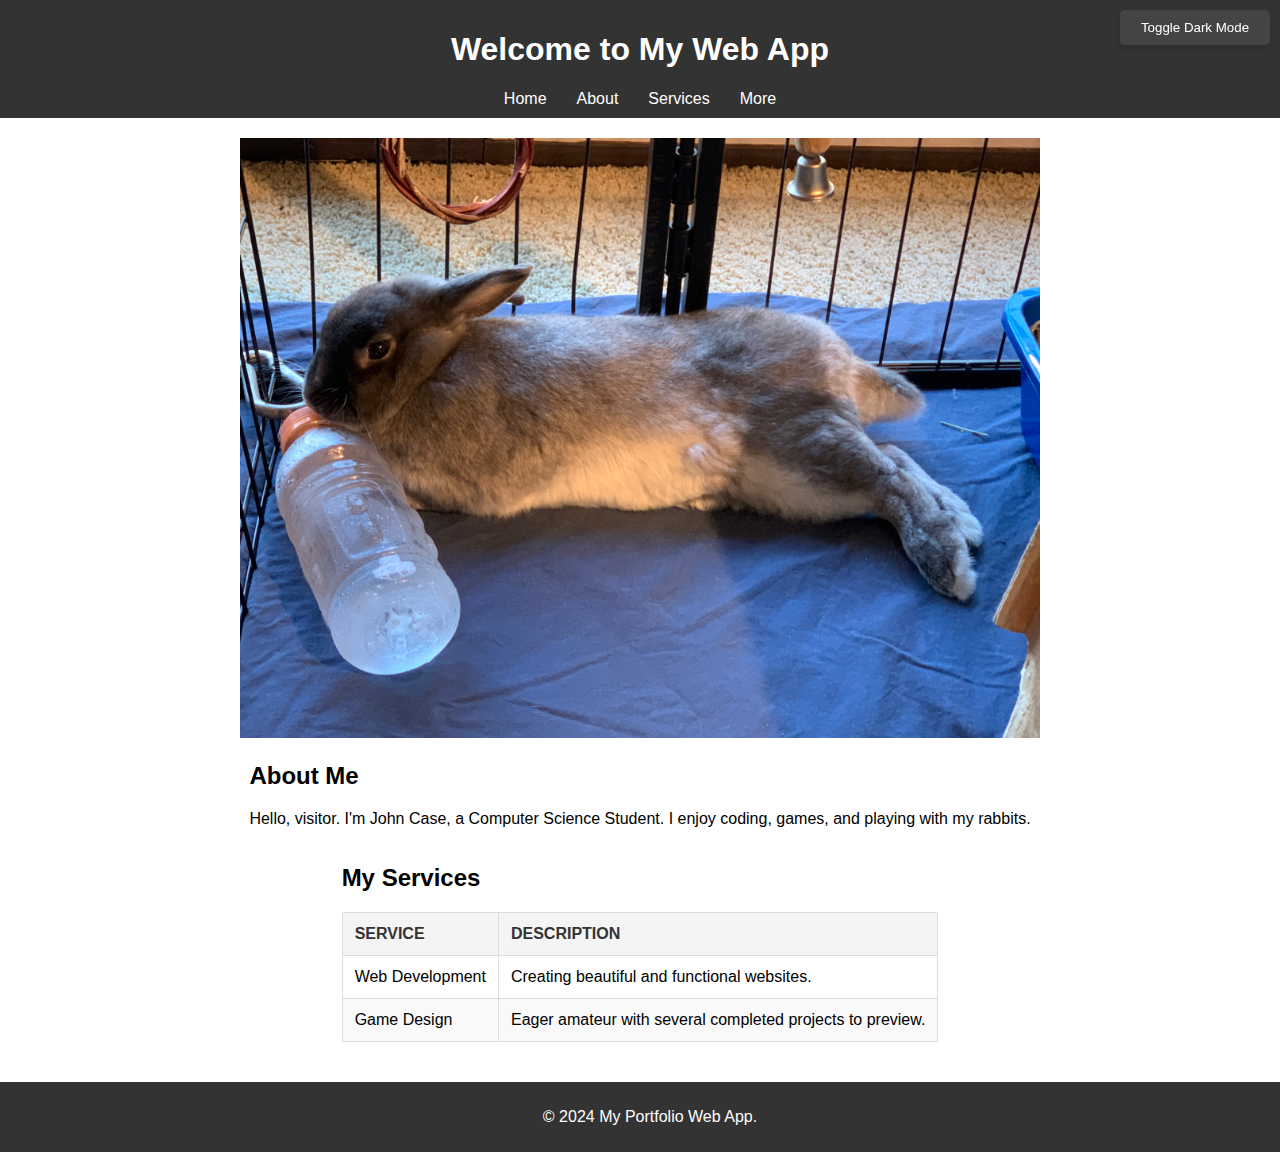
<file: index.html>
<!DOCTYPE html>
<html lang="en">
<head>
    <meta charset="UTF-8">
    <meta name="viewport" content="width=device-width, initial-scale=1.0">
    <title>Homepage</title>
    <link rel="icon" href="favicon.ico" type="image/x-icon">
    <link rel="stylesheet" href="styles.css">
</head>
<body>
    <header>
        <h1>Welcome to My Web App</h1>
        <nav>
            <ul>
                <li><a href="#home">Home</a></li>
                <li><a href="#about">About</a></li>
                <li><a href="#services">Services</a></li>
                <li><a href="more.html">More</a></li>
            </ul>
        </nav>
    </header>

    <div class="container">
        <section id="home">
            <div class="carousel">
                <img src="IMG.jpg" alt="Carousel Image">
            </div>
        </section>

        <section id="about">
            <h2>About Me</h2>
            <p>Hello, visitor. I'm John Case, a Computer Science Student. I enjoy coding, games, and playing with my rabbits.</p>
        </section>

        <section id="services">
            <h2>My Services</h2>
            <div class="table-container">
                <table>
                    <thead>
                        <tr>
                            <th>Service</th>
                            <th>Description</th>
                        </tr>
                    </thead>
                    <tbody>
                        <tr>
                            <td>Web Development</td>
                            <td>Creating beautiful and functional websites.</td>
                        </tr>
                        <tr>
                            <td>Game Design</td>
                            <td>Eager amateur with several completed projects to preview.</td>
                        </tr>
                    </tbody>
                </table>
            </div>
        </section>

        <button class="dark-mode-toggle" onclick="toggleDarkMode()">Toggle Dark Mode</button>
    </div>

    <footer>
        <p>&copy; 2024 My Portfolio Web App.</p>
    </footer>

    <script>
        function toggleDarkMode() {
            document.body.classList.toggle('dark-mode');
            if (document.body.classList.contains('dark-mode')) {
                localStorage.setItem('darkMode', 'true');
            } else {
                localStorage.setItem('darkMode', 'false');
            }
        }

        document.addEventListener('DOMContentLoaded', () => {
            if (localStorage.getItem('darkMode') === 'true') {
                document.body.classList.add('dark-mode');
            }
        });
    </script>
</body>
</html>
</file>
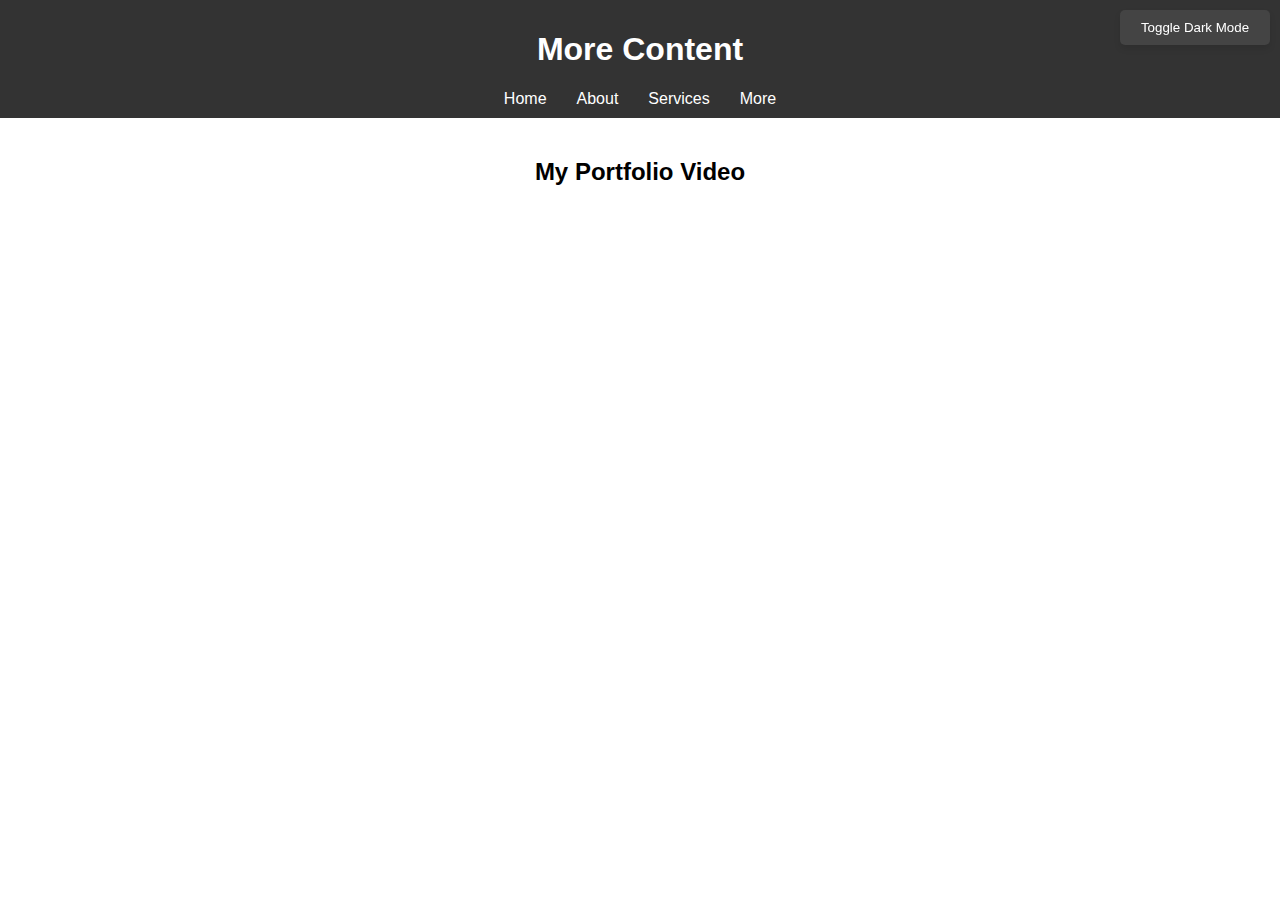
<file: more.html>
<!DOCTYPE html>
<html lang="en">
<head>
    <link rel="stylesheet" href="styles.css">
    <meta charset="UTF-8">
    <meta name="viewport" content="width=device-width, initial-scale=1.0">
    <title>More</title>
    <link rel="icon" href="favicon.ico" type="image/x-icon">
</head>
<body>
    <header>
        <h1>More Content</h1>
        <nav>
            <ul>
                <li><a href="index.html#home">Home</a></li>
                <li><a href="index.html#about">About</a></li>
                <li><a href="index.html#services">Services</a></li>
                <li><a href="more.html">More</a></li>
            </ul>
        </nav>
    </header>

    <div class="container">
        <h2>My Portfolio Video</h2>
        <div class="video-wrapper">
            <iframe 
                src="https://www.youtube.com/embed/oUyGWbJ2MQE" 
                title="My Portfolio Video" 
                allow="accelerometer; autoplay; clipboard-write; encrypted-media; gyroscope; picture-in-picture" 
                allowfullscreen>
            </iframe>
        </div>
    </div>

    <button class="dark-mode-toggle" onclick="toggleDarkMode()">Toggle Dark Mode</button>

    <script>
        function toggleDarkMode() {
            document.body.classList.toggle('dark-mode');
            if (document.body.classList.contains('dark-mode')) {
                localStorage.setItem('darkMode', 'true');
            } else {
                localStorage.setItem('darkMode', 'false');
            }
        }

        document.addEventListener('DOMContentLoaded', () => {
            if (localStorage.getItem('darkMode') === 'true') {
                document.body.classList.add('dark-mode');
            }
        });
    </script>
</body>
</html>
</file>
<file: styles.css>
body {
    font-family: Arial, sans-serif;
    margin: 0;
    padding: 0;
}


body.dark-mode {
    background-color: #121212;
    color: white;
}

header {
    background-color: #333;
    color: white;
    padding: 10px 20px;
    text-align: center;
}

nav ul {
    list-style-type: none;
    margin: 0;
    padding: 0;
    display: flex;
    justify-content: center;
}

nav ul li {
    margin: 0 15px;
}

nav ul li a {
    color: white;
    text-decoration: none;
}

.container {
    padding: 20px;
    display: flex;
    flex-direction: column;
    align-items: center;
}

footer {
    background-color: #333;
    color: white;
    text-align: center;
    padding: 10px;
    position: relative;
    bottom: 0;
    width: 100%;
}

.dark-mode-toggle {
    position: fixed;
    top: 10px;
    right: 10px;
    padding: 10px;
    background-color: #444;
    color: white;
    border: none;
    cursor: pointer;
    text-align: center;
    width: 150px;
    border-radius: 5px;
    box-shadow: 0 4px 6px rgba(0, 0, 0, 0.1);
}

.carousel img {
    width: 100%;
    max-height: 600px;
    object-fit: cover;
}

table {
    width: 100%;
    border-collapse: collapse;
    margin: 20px 0;
    font-size: 1em;
    text-align: left;
}

th, td {
    border: 1px solid #ddd;
    padding: 12px;
}

th {
    background-color: #f4f4f4;
    color: #333;
    text-transform: uppercase;
}

tr:nth-child(even) {
    background-color: #f9f9f9;
}

tr:hover {
    background-color: #f1f1f1;
}

body.dark-mode table {
    border-color: #444;
}

body.dark-mode th {
    background-color: #333;
    color: #fff;
}

body.dark-mode tr:nth-child(even) {
    background-color: #222;
}

body.dark-mode tr:nth-child(odd) {
    background-color: #1a1a1a;
}

body.dark-mode tr:hover {
    background-color: #555;
}

.video-wrapper {
    position: relative;
    width: 100%;
    max-width: 600px;
    padding-bottom: 56.25%;
    margin: 0 auto;
}

.video-wrapper iframe {
    position: absolute;
    top: 0;
    left: 0;
    width: 100%;
    height: 100%;
    border: none;
}

@media (min-width: 600px) {
    .video-wrapper {
        padding-left: 10vw;
        padding-right: 10vw;
    }
}
</file>
